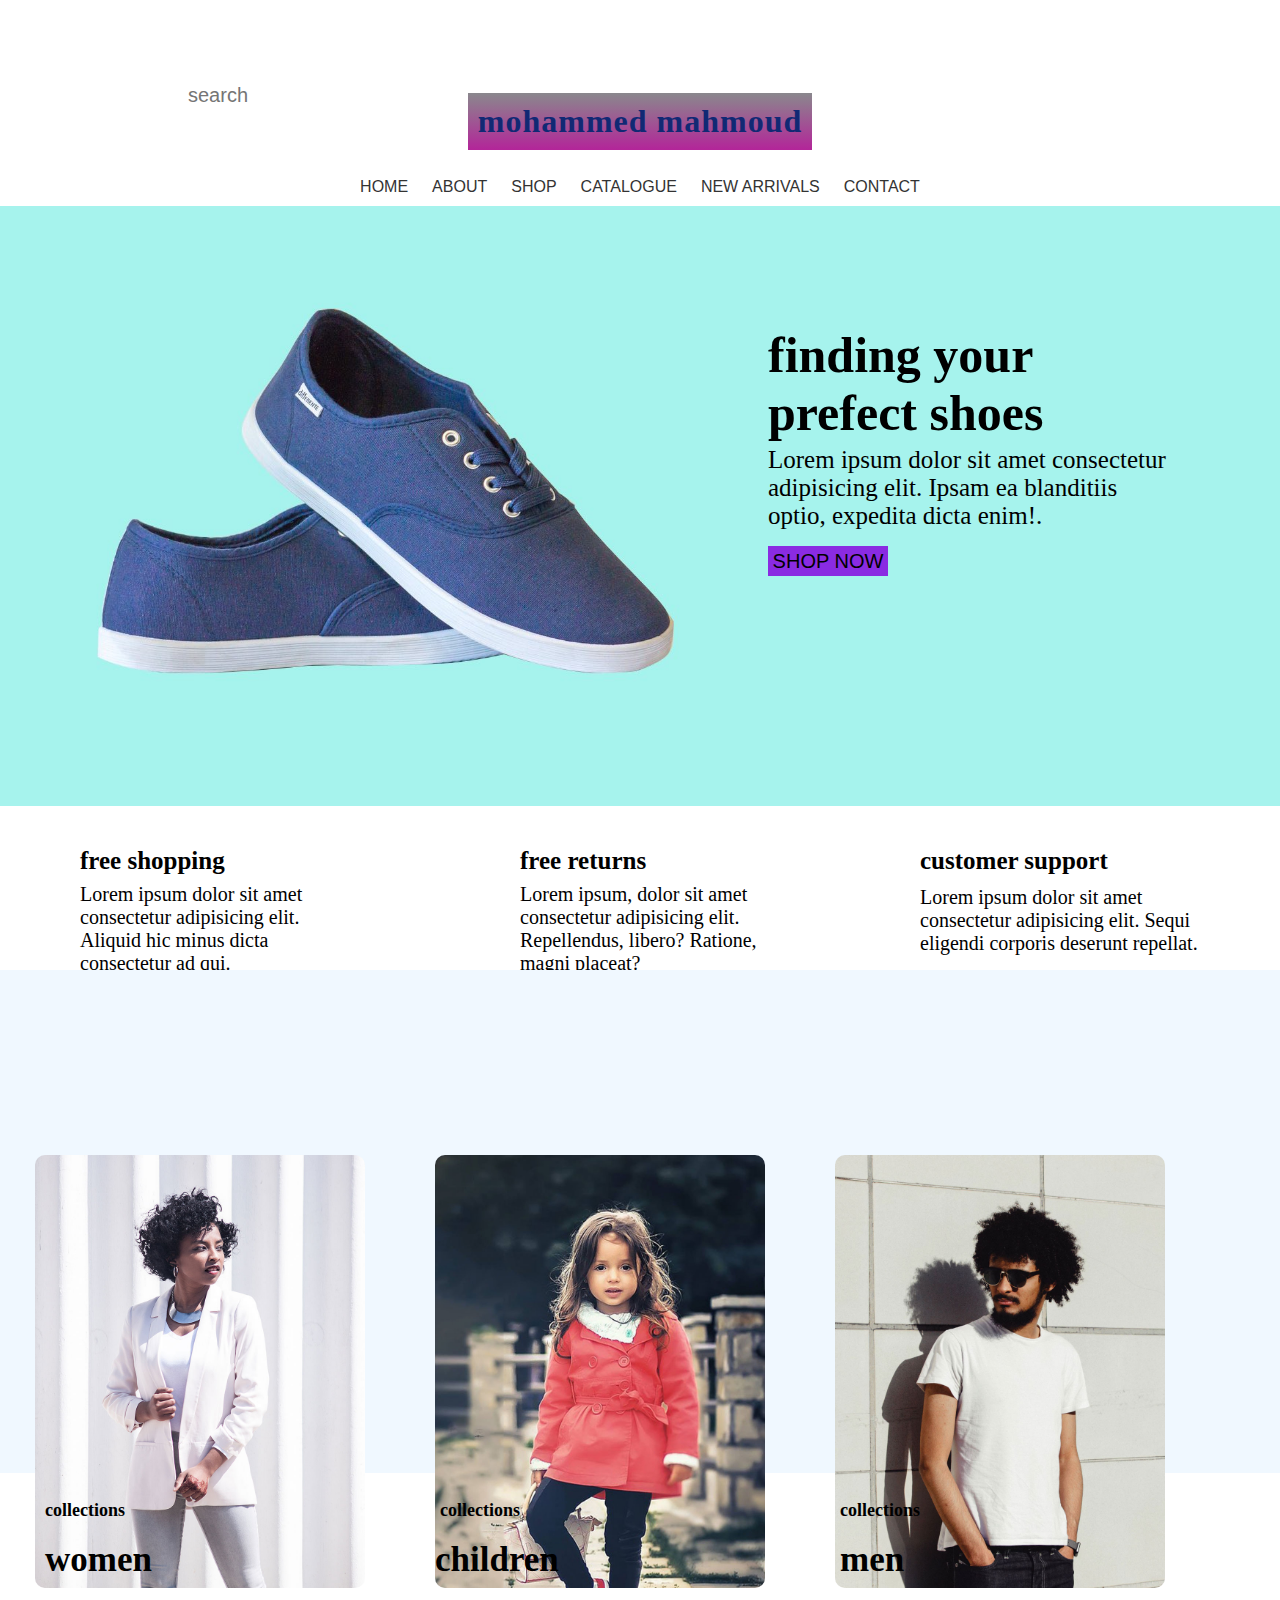
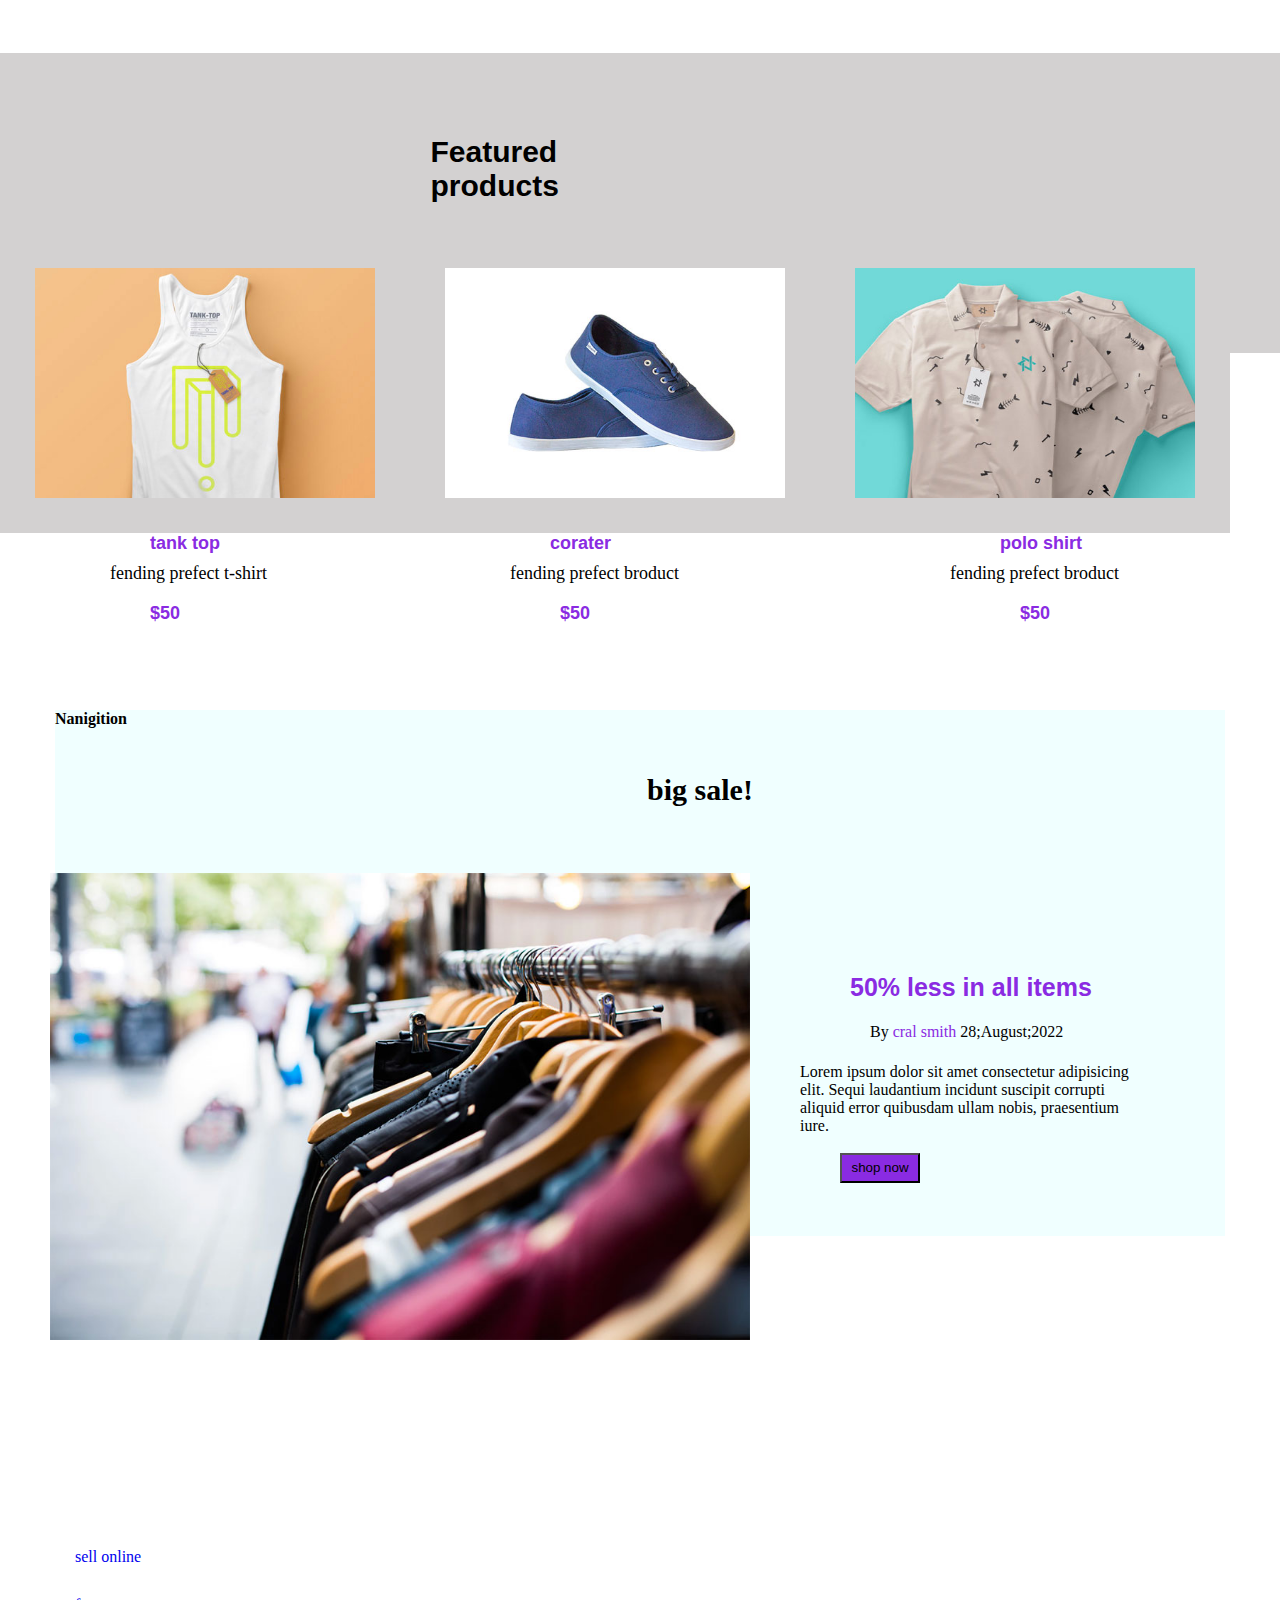
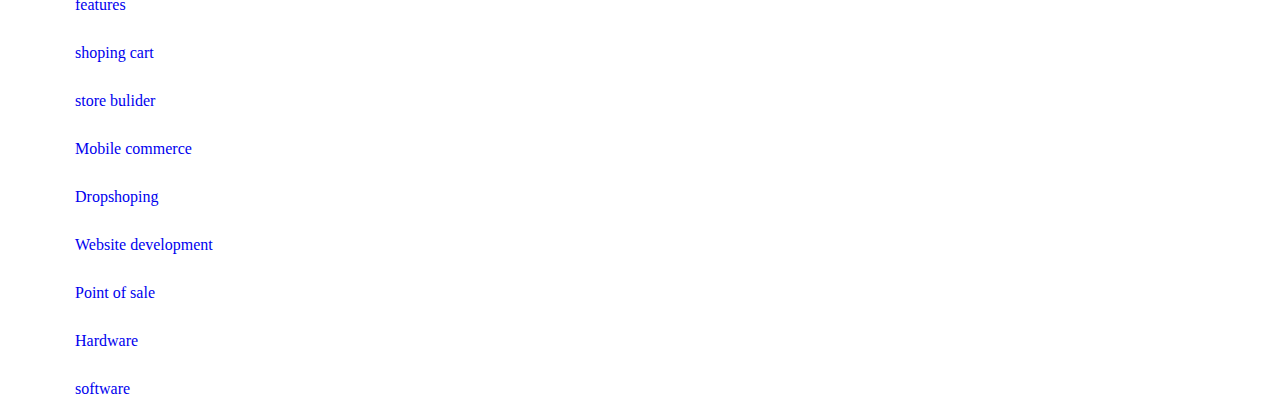
<file: index.html>
<!DOCTYPE html>
<html lang="en">
<head>
    <meta charset="UTF-8">
    <meta http-equiv="X-UA-Compatible" content="IE=edge">
    <meta name="viewport" content="width=device-width, initial-scale=1.0">
    <title>Task2 mohammed mahmoud</title>
    <link rel="stylesheet" href="https://cdnjs.cloudflare.com/ajax/libs/font-awesome/6.0.0-beta2/css/all.min.css"
    integrity="sha512-YWzhKL2whUzgiheMoBFwW8CKV4qpHQAEuvilg9FAn5VJUDwKZZxkJNuGM4XkWuk94WCrrwslk8yWNGmY1EduTA=="
    crossorigin="anonymous" referrerpolicy="no-referrer" />
    <link rel="stylesheet" href="style.css">
</head>
<body>
<header>
    
        <div class="input1">
            <input class="search" type="text" placeholder="search">
            <i class="fa-solid fa-magnifying-glass"></i>
            
            <a href="#" class="name">  mohammed mahmoud</a>

        </div>
<div class="icon-nav">
    <i class="fa-solid fa-cart-shopping"></i>
    <i class="fa-solid fa-heart"></i>
    <i class="fa-solid fa-user"></i>
    <i class="fa-solid fa-2"></i>
</div>
</header>
<nav>
<div class="navbar"> 
    <a href="index.html">Home</a>
    <a href="about.html">About</a>
    <a href="shop.html">Shop</a>
    <a href="about.html">Catalogue</a>
    <a href="helpcenter.html">NEW ARRIVALS</a>
    <a href="contact.html">CONTACT</a>
    </div>
</nav>
<section>
    <div class="img-logo">
        <img class="imgse" src="images\hero_1.jpg" width="100%">
        <h1 class="h1photo">finding your prefect shoes</h1>
        <p class="pphoto">Lorem ipsum dolor sit amet consectetur adipisicing elit. Ipsam ea blanditiis optio, expedita dicta enim!.</p>
        <button class="button1"> SHOP NOW</button>
    </div>
    </section>
    <section>
    <div class="div3">
        <i class="fa-solid fa-truck"></i>
        <h5 class="h31">free shopping</h5>
        <i class="fa-solid fa-arrow-rotate-right"></i>
        <p class="p31">Lorem ipsum dolor sit amet consectetur adipisicing elit. Aliquid hic minus dicta consectetur ad qui.</p>
        
        <h5 class="h32">free returns</h5>
    <p class="p32">Lorem ipsum, dolor sit amet consectetur adipisicing elit. Repellendus, libero? Ratione, magni placeat?</p>
    <i class="fa-solid fa-circle-question"></i>
    <h5 class="h33">customer support</h5>
        <p class="p33">Lorem ipsum dolor sit amet consectetur adipisicing elit. Sequi eligendi corporis deserunt repellat.</p>
</div>
</section>

<section class="sec2">
    <div class="sec2">
<img class="sec21" src="images\women.jpg" >
<h4 class="sec2h1">collections</h4>
<h3 class="sec2p1">women</h3>
<img class="sec22" src="images\children.jpg" alt="">
<h4 class="sec2h3">collections</h4>
<h3 class="sec2p2">children</h3>
<img class="sec23" src="images\men.jpg" alt="">
<h4 class="sec2h2">collections</h4>
<h3 class="sec2p3">men</h3>
</div>
</section>


<section class="sec3">
    <div class="sec3">
        <h1 class="sec3h1">Featured products</h1>
        <img src="images\cloth_1.jpg" >
        <a href="#"><h3 class="sec3h2">tank top</h3> </a>
        <p class="p1">fending prefect t-shirt</p>
        <h3 class="sec3h3">$50</h3>
        <img src="images\shoe_1.jpg" >
        <h3 class="sec3h4">corater</h3> 
        <p class="p2">fending prefect broduct</p>
        <h3 class="sec3h5">$50</h3>
        <img src="images\cloth_2.jpg" >
        <h3 class="sec3h6">polo shirt</h3> 
        <p class="p3">fending prefect broduct</p>
        <h3 class="sec3h7">$50</h3>
    </div>
</section>




<section class="sec4">
    <div class="sec4">
        <h1 class="h5">big sale!</h1>
        <img src="images\blog_1.jpg" alt="">
        <h1 class="h6">50% less in all items</h1>
        <p class="p11">By <span>cral smith</span>  28;August;2022</p>
        <p class="p22">Lorem ipsum dolor sit amet consectetur adipisicing elit. Sequi laudantium incidunt suscipit corrupti aliquid error quibusdam ullam nobis, praesentium iure.</p>
  <button class="button2">shop now</button>
    </div>
</section>
<footer class="footer">
    <div class="continer">
        <div class="row">
            <div class="footer-col">
                <h4>Nanigition</h4>
                <ul>
                    <li><a href="#">sell online</a></li>
                    <li><a href="#">features</a></li>
                    <li><a href="#">shoping cart</a></li>
                    <li><a href="#">store bulider</a></li>
                    
                </ul>
                <div class="footer-cl">
                    
                    <ul>
                        <li><a href="#">Mobile commerce</a></li>
                        <li><a href="#">Dropshoping</a></li>
                        <li><a href="#">Website development</a></li>
                        
                    </ul>
                </div>
                <div class="footer-co">
                    <ul>
                        <li><a href="#">Point of sale</a></li>
                        <li><a href="#">Hardware</a></li>
                        <li><a href="#">software</a></li>
                        
                    </ul>
                </div>
                <div class="social-links">
                    <ul>
                        <h4>follow us</h4>
                        <a href="https://www.facebook.com/profile.php?id=100012385380960"><i class="fa-brands fa-facebook-f"></i></a>
                        <a href="https://wtspee.com/201116191687"><i class="fa-brands fa-whatsapp"></i></a>
                        <a href="https://www.instagram.com/hamasa.11/"> <i class="fa-brands fa-instagram"></i> </a>
                        
                    </ul>
                </div>
            </div>
        </div>
    </div>
</footer>
</body>

</html>
</file>
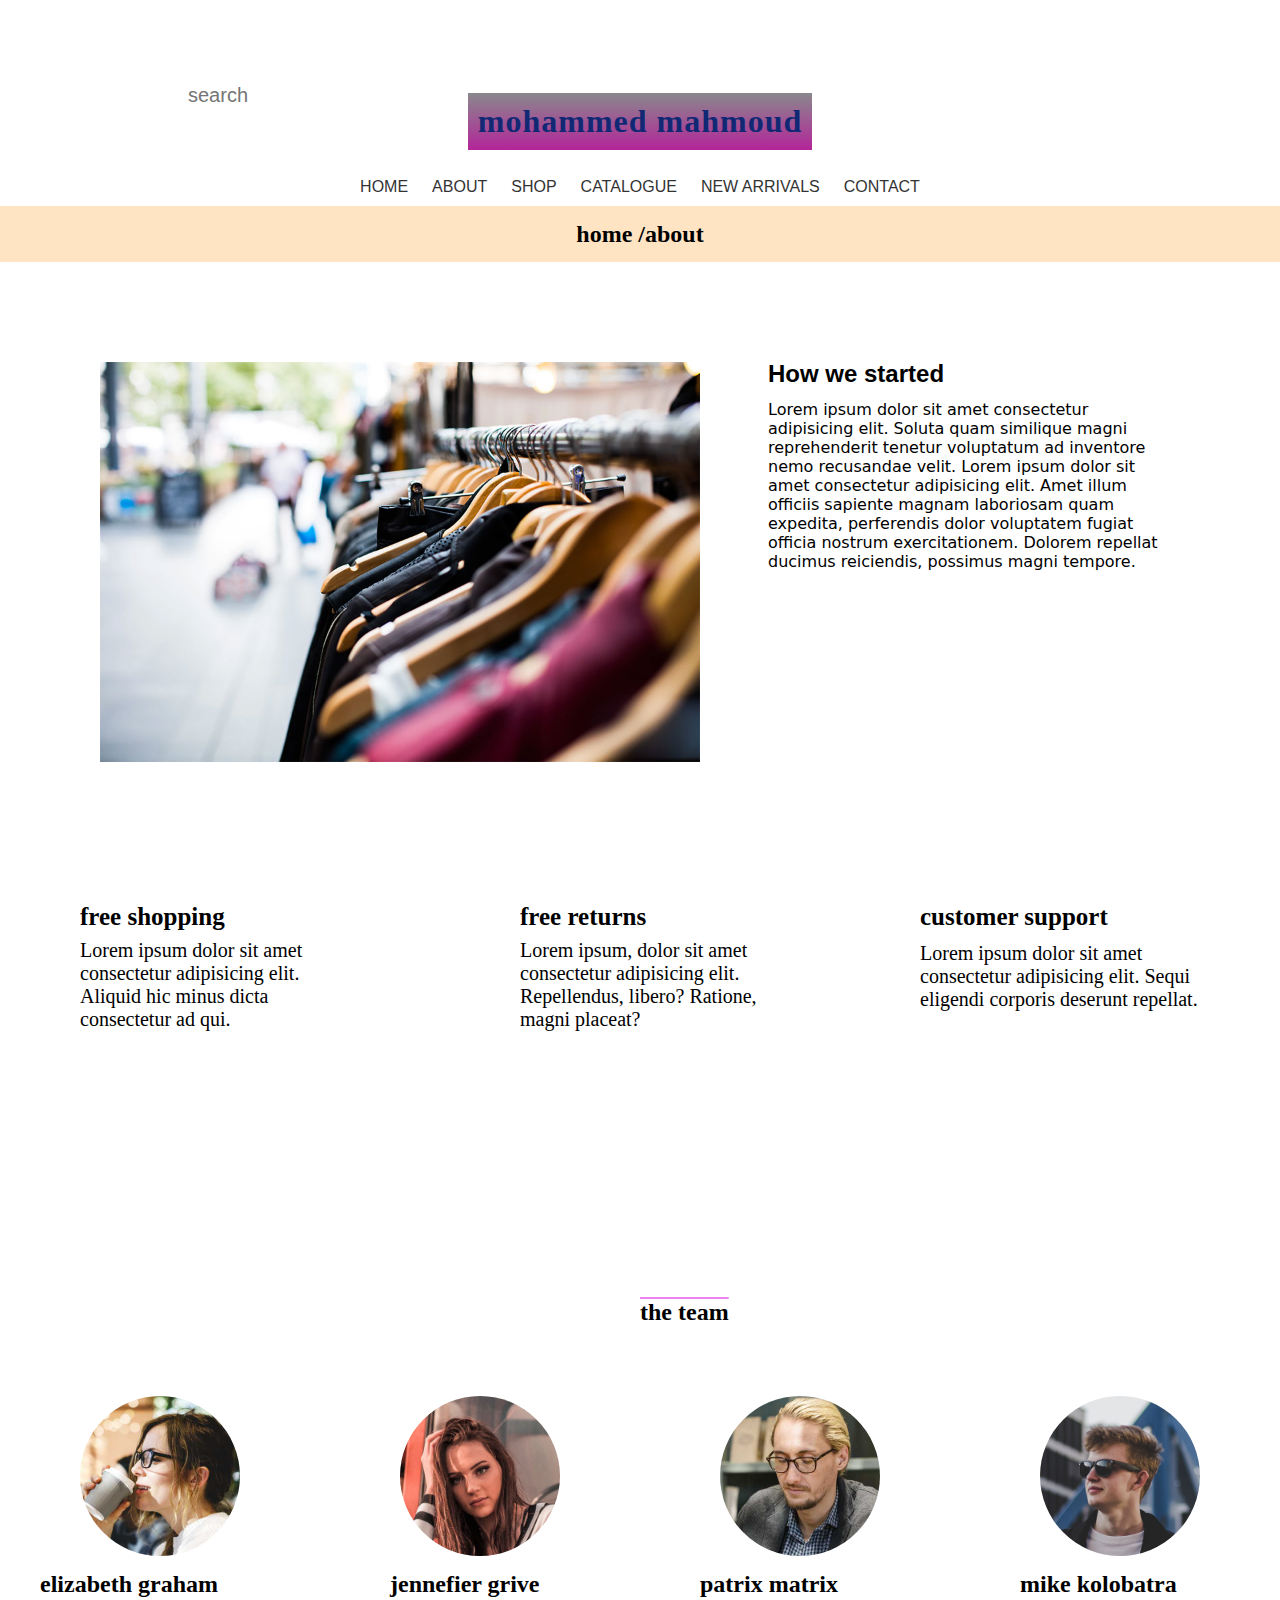
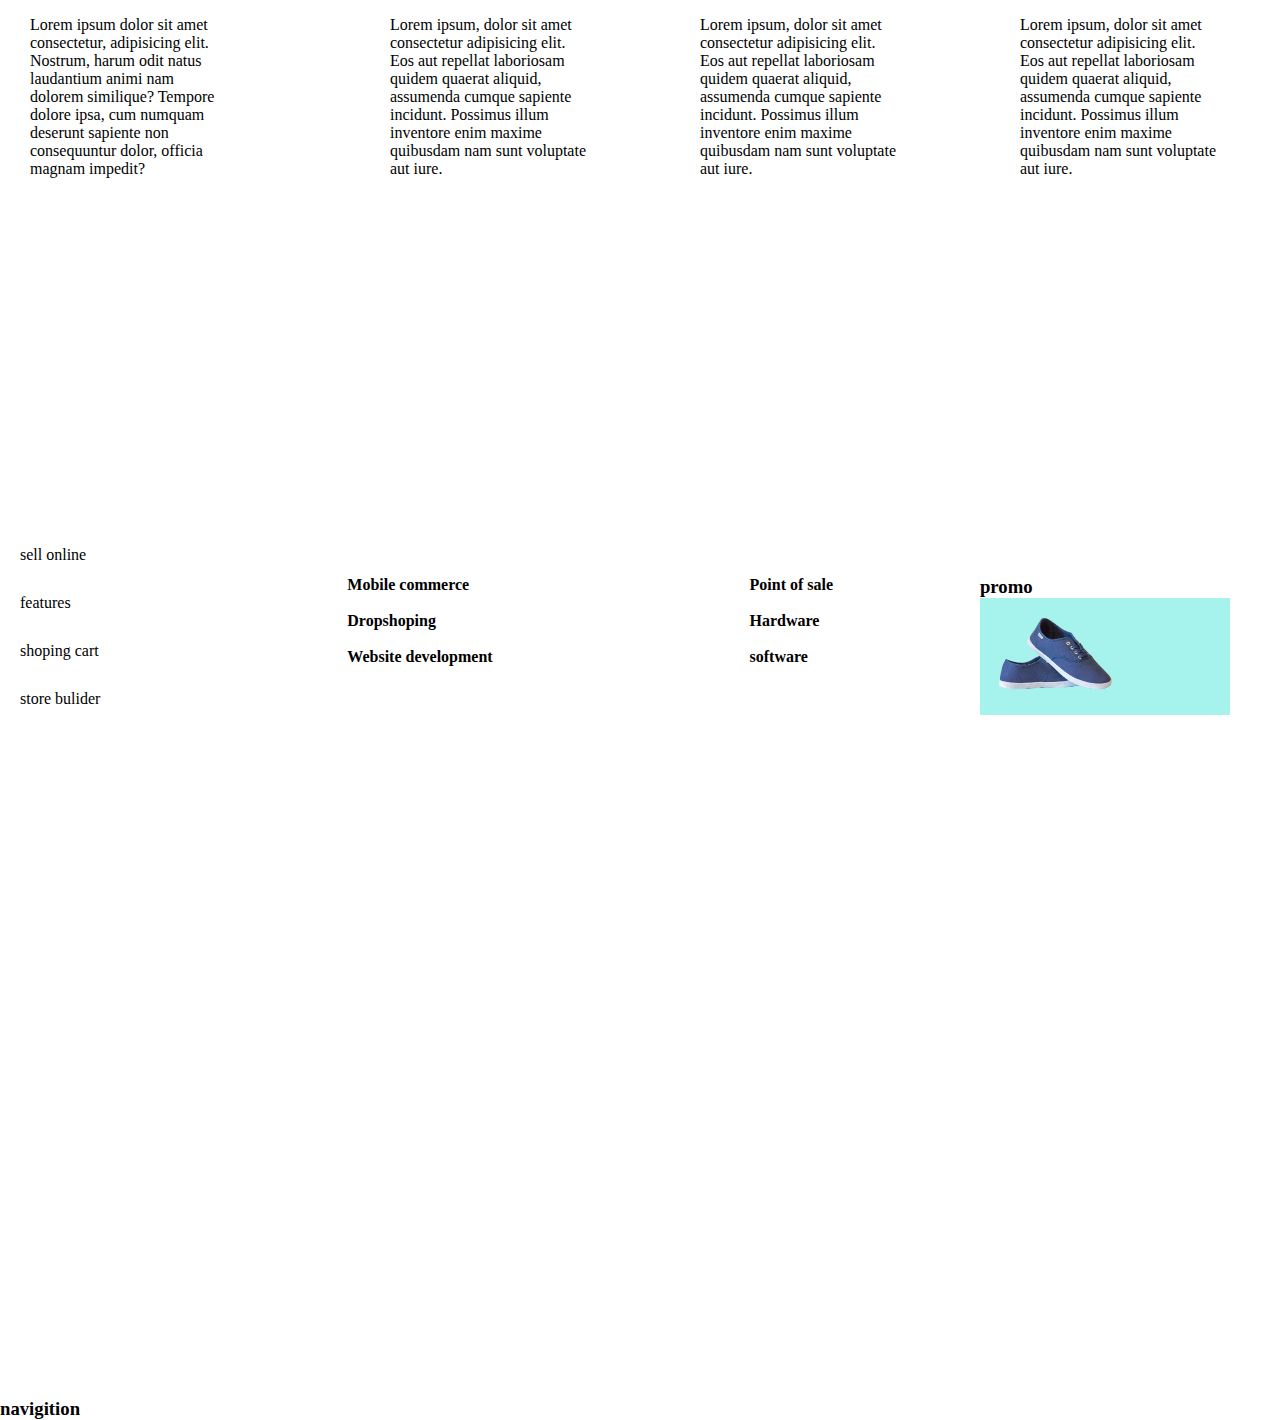
<file: about.html>
<!DOCTYPE html>
<html lang="en">
<head>
    <meta charset="UTF-8">
    <meta http-equiv="X-UA-Compatible" content="IE=edge">
    <meta name="viewport" content="width=device-width, initial-scale=1.0">
    <title>about</title>
    <link rel="stylesheet" href="https://cdnjs.cloudflare.com/ajax/libs/font-awesome/6.0.0-beta2/css/all.min.css"
    integrity="sha512-YWzhKL2whUzgiheMoBFwW8CKV4qpHQAEuvilg9FAn5VJUDwKZZxkJNuGM4XkWuk94WCrrwslk8yWNGmY1EduTA=="
    crossorigin="anonymous" referrerpolicy="no-referrer" />
    <link rel="stylesheet" href="style.css">
</head>
<body>
    <header>
        <div class="input1">
        <input class="search" type="text" placeholder="search">
        <i class="fa-solid fa-magnifying-glass"></i>
        <a href="#" class="name">  mohammed mahmoud</a>

    </div>
<div class="icon-nav">
<i class="fa-solid fa-cart-shopping"></i>
<i class="fa-solid fa-heart"></i>
<i class="fa-solid fa-user"></i>
<i class="fa-solid fa-2"></i>
</div>
</header>
<nav>
<div class="navbar"> 
<a href="index.html">Home</a>
<a href="about.html">About</a>
<a href="shop.html">Shop</a>
<a href="about.html">Catalogue</a>
<a href="helpcenter.html">NEW ARRIVALS</a>
<a href="contact.html">CONTACT</a>
</div>
</nav>
</header>
<section>
<h2 class="h2sec">home /about</h2>
</section>
<section class="selec">
    <h2>How we started</h2>
    <p>Lorem ipsum dolor sit amet consectetur adipisicing elit. Soluta quam similique magni reprehenderit tenetur voluptatum ad inventore nemo recusandae velit.
    Lorem ipsum dolor sit amet consectetur adipisicing elit. Amet illum officiis sapiente magnam laboriosam quam expedita, perferendis dolor voluptatem fugiat officia nostrum exercitationem. Dolorem repellat ducimus reiciendis, possimus magni tempore.</p>
    <img src="images\blog_1.jpg" >
</section>
<section>
    <div  class="div33">
        <i class="fa-solid fa-truck"></i>
        <h5 class="h31">free shopping</h5>
        <i class="fa-solid fa-arrow-rotate-right"></i>
        <p  class="p31">Lorem ipsum dolor sit amet consectetur adipisicing elit. Aliquid hic minus dicta consectetur ad qui.</p>
        
        <h5 class="h32">free returns</h5>
    <p  class="p32">Lorem ipsum, dolor sit amet consectetur adipisicing elit. Repellendus, libero? Ratione, magni placeat?</p>
    <i class="fa-solid fa-circle-question"></i>
    <h5  class="h33">customer support</h5>
        <p  class="p33">Lorem ipsum dolor sit amet consectetur adipisicing elit. Sequi eligendi corporis deserunt repellat.</p>
</div>
</section>

<section class="sec33">
    <h2 class="h222">the team</h2>
    <img src="images\person_1.jpg">
    <h2 class="h22">elizabeth graham</h2>
    <p class="p55">Lorem ipsum dolor sit amet consectetur, adipisicing elit. Nostrum, harum odit natus laudantium animi nam dolorem similique? Tempore dolore ipsa, cum numquam deserunt sapiente non consequuntur dolor, officia magnam impedit?</p>
    <img src="images\person_2.jpg" >
    <h2 class="h2322">jennefier grive</h2>
<p class="p66">Lorem ipsum, dolor sit amet consectetur adipisicing elit. Eos aut repellat laboriosam quidem quaerat aliquid, assumenda cumque sapiente incidunt. Possimus illum inventore enim maxime quibusdam nam sunt voluptate aut iure.</p>
    <img src="images\person_3.jpg">
    <h2 class="h2222">patrix matrix</h2>
    <p class="p666">Lorem ipsum, dolor sit amet consectetur adipisicing elit. Eos aut repellat laboriosam quidem quaerat aliquid, assumenda cumque sapiente incidunt. Possimus illum inventore enim maxime quibusdam nam sunt voluptate aut iure.</p>

    <img src="images\person_4.jpg">
    <h2 class="h22222">mike kolobatra</h2>
    <p class="p6666">Lorem ipsum, dolor sit amet consectetur adipisicing elit. Eos aut repellat laboriosam quidem quaerat aliquid, assumenda cumque sapiente incidunt. Possimus illum inventore enim maxime quibusdam nam sunt voluptate aut iure.</p>
</section>




<footer>
    <ul>
        <h3>navigition</h3>
        <li>sell online</li>
        <li>features</li>
        <li>shoping cart</li>
        <li>store bulider</li>
    </ul>
    <div class="footer-div">
    <h4>Mobile commerce</h4>
    <br>
    <h4>Dropshoping</h4>
    <br>
    <h4>Website development</h4>
</div>
<div class="footer-div22">
    <h4>Point of sale</h4>
    <br>
    <h4>Hardware</h4>
    <br>
    <h4>software</h4>
</div>
<div class="pht">
    <h3>promo</h3>
    <img src="images\hero_1.jpg" >
</div>

<!-- <div class="contact1">
    <h1>contact info</h1>
    <h5>17 km Egypt Alexandria Agricultural</h5>
    <i class="fa-solid fa-location-arrow"></i>
    <h5>+201018162567</h5>
    <i class="fa-solid fa-phone"></i>
    <h5>medomix03@gmail.com</h5>
    <i class="fa-solid fa-envelope"></i>
</div>
<div>
    <h2>copyright @2022 all right reserved by mohmmed mahmoud</h2>
</div> -->
</footer>
</body>
</html>
</file>
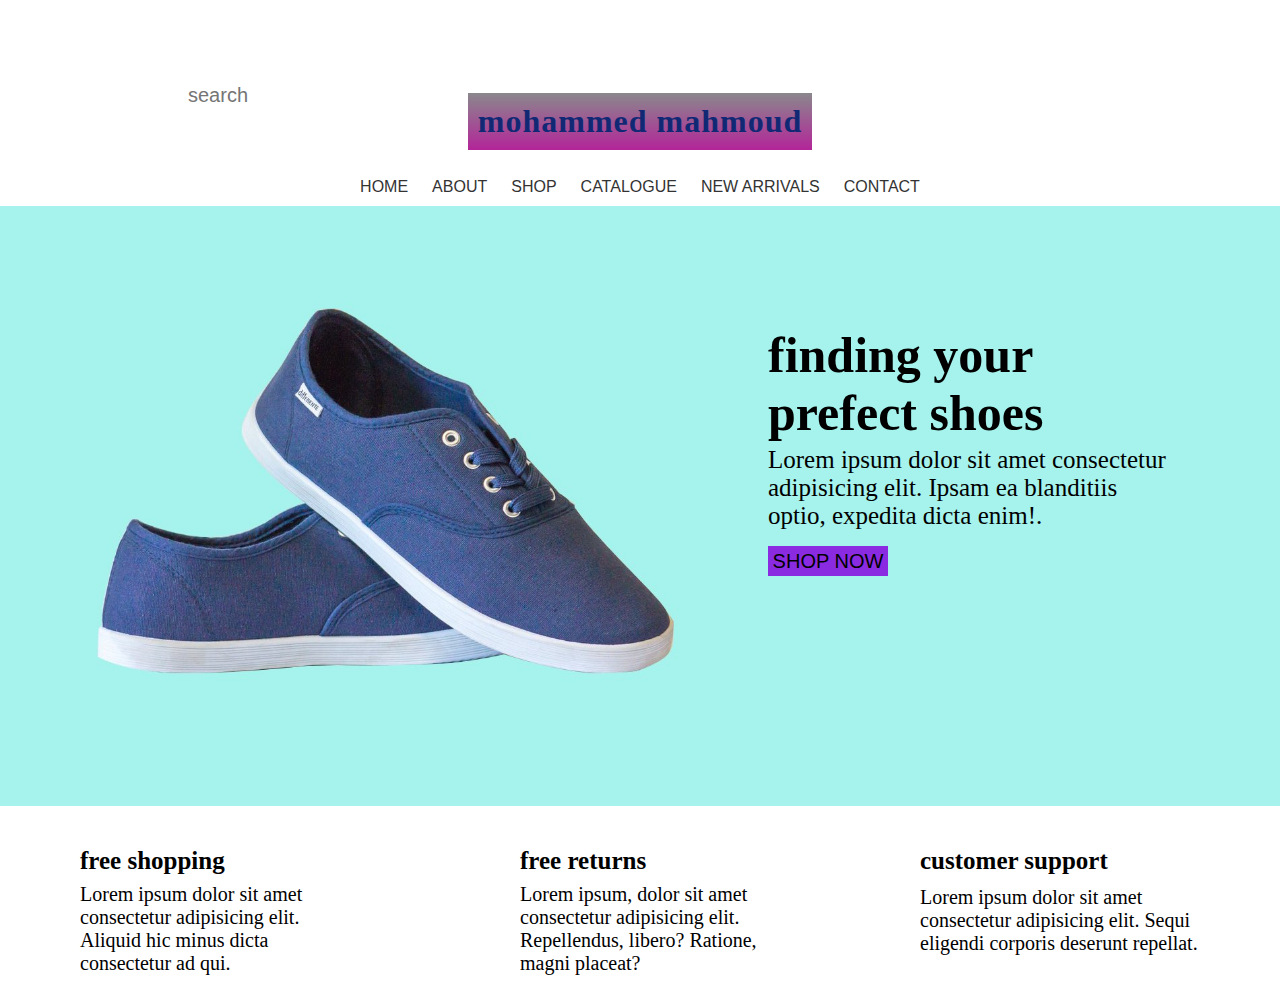
<file: shop.html>
<!DOCTYPE html>
<html lang="en">
<head>
    <meta charset="UTF-8">
    <meta http-equiv="X-UA-Compatible" content="IE=edge">
    <meta name="viewport" content="width=device-width, initial-scale=1.0">
    <title>shop</title>
    <link rel="stylesheet" href="https://cdnjs.cloudflare.com/ajax/libs/font-awesome/6.0.0-beta2/css/all.min.css"
    integrity="sha512-YWzhKL2whUzgiheMoBFwW8CKV4qpHQAEuvilg9FAn5VJUDwKZZxkJNuGM4XkWuk94WCrrwslk8yWNGmY1EduTA=="
    crossorigin="anonymous" referrerpolicy="no-referrer" />
    <link rel="stylesheet" href="style.css">
</head>
<body>
    <header>
    
        <div class="input1">
            <input class="search" type="text" placeholder="search">
            <i class="fa-solid fa-magnifying-glass"></i>
            
            <a href="#" class="name">  mohammed mahmoud</a>

        </div>
<div class="icon-nav">
    <i class="fa-solid fa-cart-shopping"></i>
    <i class="fa-solid fa-heart"></i>
    <i class="fa-solid fa-user"></i>
    <i class="fa-solid fa-2"></i>
</div>
</header>
<nav>
<div class="navbar"> 
    <a href="index.html">Home</a>
    <a href="about.html">About</a>
    <a href="shop.html">Shop</a>
    <a href="about.html">Catalogue</a>
    <a href="helpcenter.html">NEW ARRIVALS</a>
    <a href="contact.html">CONTACT</a>
    </div>
</nav>
<section>
    <div class="img-logo">
        <img class="imgse" src="images\hero_1.jpg" width="100%">
        <h1 class="h1photo">finding your prefect shoes</h1>
        <p class="pphoto">Lorem ipsum dolor sit amet consectetur adipisicing elit. Ipsam ea blanditiis optio, expedita dicta enim!.</p>
        <button class="button1"> SHOP NOW</button>
    </div>
    </section>
    <section>
    <div class="div3">
        <i class="fa-solid fa-truck"></i>
        <h5 class="h31">free shopping</h5>
        <i class="fa-solid fa-arrow-rotate-right"></i>
        <p class="p31">Lorem ipsum dolor sit amet consectetur adipisicing elit. Aliquid hic minus dicta consectetur ad qui.</p>
        
        <h5 class="h32">free returns</h5>
    <p class="p32">Lorem ipsum, dolor sit amet consectetur adipisicing elit. Repellendus, libero? Ratione, magni placeat?</p>
    <i class="fa-solid fa-circle-question"></i>
    <h5 class="h33">customer support</h5>
        <p class="p33">Lorem ipsum dolor sit amet consectetur adipisicing elit. Sequi eligendi corporis deserunt repellat.</p>
</div>
</section>
<aside>

</aside>
</body>
</html>
</file>
<file: style.css>
*{
    padding: 0;
    margin: 0;
    box-sizing: border-box;
}
header{
    display: flex;
overflow: hidden;
}
    nav{
    display: flex;
    justify-content: center; 
    align-items: flex-end;
    width: 100%;
    height: 56px;
}
.icon-nav{
    display: block;
    justify-content: space-between;
    position: absolute;
        left: 90%;
        top: 20px;
        /* margin: 10px;
        padding: 10px; */
    font-size: 20px;
    color: blueviolet;
}
.fa-2{
    background-color: blueviolet;
    background-size: cover;
    color: rgb(255, 255, 255);
    border-radius:40px ;
    position: absolute;
    left: 10px;
    top: -18px;
    font-size: 20px;
}
.input1{
    display: flex;
    justify-content: space-around; 
    align-items: flex-end;
    width: 100%;
    height: 150px;
    box-shadow: 0px 0px 1px black;
}
.search{
    position: absolute;
    left: 10%;
    padding: 10px 15px;
    margin: 30px 45px;
    width: 400px;
    height: 50px;
    border-radius: 50px ;
    font-size: 20px;
    font-family: 'Franklin Gothic Medium', 'Arial Narrow', Arial, sans-serif;
    border: none;
    outline: none;
}
.fa-magnifying-glass{
    position: absolute;
    left: 145px;
    top:85px;
    font-size: 22px;
    overflow: hidden;
    color: rgb(126, 125, 129);
}

.name{
    background:  linear-gradient(#8a888d ,#b32599); ;
    color:rgb(17, 41, 116);
font-size: 2em;
font-weight: 800;
letter-spacing: 1px;
    text-decoration: none;
    z-index: 9;
display: block;
padding: 10px;
} 
.name:hover{
    background-color: rgb(84, 77, 90);
}
.navbar a{
    display: inline-block;
    justify-content:center;
    align-items: flex-end;
    text-decoration: none;
    text-transform: uppercase;
    padding: 5px;
    margin: 5px;
    transition: .5s;
    color:#333;
    font-family: sans-serif;
}
.navbar a:hover{
transform: (.5s);
color: rgb(126, 41, 165);
}
.img-logo{
    position: relative;
}
.h1photo{
    position: absolute;
    top: 120px;
    left: 60%;
    
    font-size: 50px;
    width: 300px;
}
.pphoto{
    position: absolute;
    top: 240px;
    left: 60%;
    font-size: 25px;
    width: 400px;
}
.button1{
    position: absolute;
    top: 340px;
    left: 60%;
    font-size: 20px;
    width: 120px;
    background-color:blueviolet ;
    border: none;
    height: 30px;
    transition: width .5s;
}
.button1:hover{
    width: 15px;
    /* transform:matrix(.5); */
    transform: scale(1.1);
    transition: 0.8s;
    width: 105px;
    
    background-color:rgba(97, 0, 189, 0.733);
}
.div3{
    position: relative;
    display: flex;
    justify-content: space-between;
    padding: 30px;
    margin: 50px;
    /* overflow: hidden; */
}
.h31{
position: absolute;
left: 10px;
bottom: 25px;
    padding: 10px;
    margin: 10px;
    font-size: 25px;
}
.p31{
    width: 300px;
    position: absolute;
    left: 10px;
    bottom:-75px;
        padding: 10px;
        margin: 10px;
        font-size: 20px;
    }
    .h32{
        position: absolute;
left: 450px;
bottom: 25px;
    padding: 10px;
    margin: 10px;
    font-size: 25px;
    }
    .p32{
        width: 300px;
        position: absolute;
        left: 450px;
        bottom:-75px;
        padding: 10px;
            margin: 10px;
            font-size: 20px;
    }
    .h33{
        position: absolute;
left: 850px;
bottom: 25px;
    padding: 10px;
    margin: 10px;
    font-size: 25px;
    }
    .p33{
        width: 300px;
        position: absolute;
        left: 850px;
        bottom:-55px;
        padding: 10px;
            margin: 10px;
            font-size: 20px;
    }

.fa-truck{
    font-size: 30px;
    color: blueviolet;
    position: absolute;
    left: -10px;
    bottom: 50px;
    padding: 5px;
    margin: -10px;
}



.fa-arrow-rotate-right{
    font-size: 30px;
    color: blueviolet;
    position: absolute;
    left: 420px;
    bottom: 40px;

}


.fa-circle-question{
    font-size: 30px;
    color: blueviolet;
    position: absolute;
    left: 820px;
    bottom: 40px;
}


.sec2{
    display: flex;
    justify-content: space-between;
position: relative;
/*   */
background-color: aliceblue;
}
.sec2 img{
    width: 350px;
    position: relative;
    top: 150px;
    border-radius: 20px;

}
.sec2 img:hover{
    
    box-shadow: 0px 0px 20px 1px;
}
.sec21{
    position: absolute;
    padding: 10px;
    margin: 25px;
}
.sec22{
    position: absolute;
    padding: 10px;
    margin: 25px;
}
.sec23{
    position: absolute;
    padding: 10px;
    margin: 25px;
}

.sec2h1{
position: absolute;
left: 45px;
top: 530px;
font-size: 18px;
}
.sec2p1{
    position: absolute;
left: 45px;
top:570px;   
font-size: 35px;
}


.sec2h2{
    position: absolute;
    left: 440px;
top:530px ;
    font-size: 18px;
    }
    .sec2p2{
        position: absolute;
    left:435px;
    top:570px;   
    font-size: 35px;

    }


    .sec2h3{
        position: absolute;
        left: 840px;
top: 530px;  
        font-size: 18px;
        z-index: 9;
        }

        .sec2p3{
            position: absolute;
        left: 840px;
        top:570px;   
        font-size: 35px;
        }


        .sec3{
            display: flex;
            justify-content: space-between;
            position: relative;
                top: 180px;
        } 
        .sec3{
            background-color: rgb(211, 209, 209);
            background-size: cover;
            background-repeat: no-repeat;
            height: 300px;
        }
        .sec3 img{
            display: block;
            width: 350px;
            margin: 30px;
            padding: 5px;
            /* position: relative;
            top: 150px;  */
            
        }
        .sec3 img:hover{
            box-shadow: 0px 0px 20px 1px;
        }
        .sec3h1{
            content: '';
            position: absolute;
            left: 35%;
            bottom: 330px;
            width: 120px;
            display: block;
            font-size: 30px;
            font-family: sans-serif;
            z-index: 999;
        }
        .sec3h1:hover{
            color:blue;
        }
        /*
        .sec3h2{
            position: relative;
            left: -250px;
            top: 400px;
            font-size: large;
            width: 300px;
        }
        .p1{
            position: absolute;
            left: 80px;
            top: 450px;
            font-size: large;
            width: 300px;
        }
        .sec3h3{
            position: relative;
            left: -250px;
            top: 400px;
            font-size: large;
            width: 300px;
        }
        .sec3h4{
            position: relative;
            left: -250px;
            top: 400px;
            font-size: large;
            width: 300px;
        }
        .sec3h5{
            position: relative;
            left: -250px;
            top: 400px;
            font-size: large;
            width: 300px;
        }
        .sec3h6{
            position: relative;
            left: -250px;
            top: 400px;
            font-size: large;
            width: 300px;
        } */
        .sec3h2{
            position: absolute;
        left: 150px;
            top: 300px;
            font-size: 18px;
            color:blueviolet;
            font-family: sans-serif;
        }
        .p1{
position: absolute;
left: 110px;
top: 330px;
font-size: 18px;
} 
.sec3h3{
    position: absolute;
left: 150px;
top: 370px;
font-size: 18px;
color:blueviolet;
font-family: sans-serif;

} 
.sec3h4{
    position: absolute;
left: 550px;
top: 300px;
font-size: 18px;
color:blueviolet;
font-family: sans-serif;
}
.p2{
position: absolute;
left: 510px;
top: 330px;
font-size: 18px;
} 
.sec3h5{
position: absolute;
left:560px;
top: 370px;
font-size: 18px;
color:blueviolet;
font-family: sans-serif;

} 
.sec3h6{
    position: absolute;
left: 1000px;
top: 300px;
font-size: 18px;
color:blueviolet;
font-family: sans-serif;

}
.p3{
position: absolute;
left: 950px;
top: 330px;
font-size: 18px;
} 
.sec3h7{
position: absolute;
left:1020px;
top: 370px;
font-size: 18px;
color:blueviolet;
font-family: sans-serif;

} 
.sec4{
    display: flex;
    justify-content: space-between;
    position: relative;
    top: 350px;
}
.sec4 img{
    position: relative;
    left: 50px;
    width: 700px;
    }
    .h5{
        display: flex;
        justify-content: center;
        align-items: center;
        position: absolute;
        left: 550px;
        top: -100px;
        font-size: 30px;
        width: 300px;
    }

    .h6{
        position: absolute;
        left: 850px;
        top: 100px;
        width: 300px;
        color:blueviolet;
        font-size: 25px;
        font-family: sans-serif;
    }
    .p11 span{
        color: blueviolet;
        

    }
    .p22{
        position: absolute;
        left: 800px;
        top: 190px;
        width: 350px;
    }    
        .p11{
            position: absolute;
            left: 870px;
            top: 150px; 
            width: 400px;
        }
        .button2{
            position: absolute;
            left: 840px;
            top:280px;
            width: 80px;
            background-color: blueviolet;
            height: 30px;
            transition: width 1s;
        }
        .button2:hover{
            /* transform: scale(1.5);
            color: blue; */
            transform: scale(1.1);
            transition: 0.5s;
        }
        footer{
            display: flex;
            justify-content: space-between;
            border: 2px 10px solid gray;
            /* overflow: hidden; */
        }
        footer ul h3{
position: absolute;
left: 0;
bottom:-2120px;        
z-index: 999;

}

footer ul li{
    position: relative;
    left: 0;
    bottom:-800px;        
    
    margin: 10px;
    padding: 10px;
    }
    .footer-div{
        position: relative;
        left: 50px;
        bottom:-800px;        
        margin: 30px;
        padding: 20px;
        z-index: 9;
    }   
    .footer-div22{
        position: relative;
        left: 80px;
        bottom:-800px;        
        margin: 30px;
        padding: 20px;
    }
    .pht{
        position: relative;
        left: 3 00px;
        bottom:-800px;        
        margin: 30px;
        padding: 20px;
    }
    .pht img{
        width: 250px;
    }
    .contact1{
        position: relative;
        left: 5px;
        bottom:-750px;        
        margin: 30px;
        padding: 20px;
    }
    .fa-location-arrow{
        
        
        font-size: 25px;
        color: blueviolet;
    }
    .fa-phone{
        font-size: 25px;
        color: blueviolet;
    }
    .fa-envelope{
        font-size: 25px;
        color: blueviolet;
    }
    footer h2{
        position: relative;
        left: -900px;
        bottom:-1050px;        
        margin: 30px;
        padding: 20px;
        width: 800px;
        height: 30px;
        /* overflow: hidden; */
    }
    .contact1 h1{
        width: 300px;
    }
    .h2sec{
        display: flex;
justify-content: center;
align-items: center;
        height: 56px;
        background-color: bisque;
    }
    .selec img{
        position: relative;
        left: 100px;
        top: 100px;
        width: 600px;
    }
    .selec h2{
        position: absolute;
        left: 60%;
        top: 360px;
        font-family: sans-serif;
    }
    .selec p{
        position: absolute;
        left: 60%;
        top: 400px;
        font-family: system-ui;
        width: 400px;
    }
    .sec33{
        display: flex;
        justify-content: space-around;
        align-items: center;
        position: relative;
        top: 300px;
    }
    .sec33 img{
        width: 200px;
        border-radius: 100px;
        padding: 20px;
        margin: 50px;
    }
    .sec33 .h222{
        position: absolute;
        left: 50%;
        bottom: 300px;
        text-decoration:overline violet;
    }
    .h22{
        position: absolute;
        left: 40px;
        top: 245px;
    }
    .p55{
        position: absolute;
        left: 30px;
        top: 290px; 
        width: 200px;
    }
    .h2322{
        position: absolute;
        left: 390px;
        top: 245px;
    }
    .p66{
        position: absolute;
        left: 390px;

        top: 290px; 
        width: 200px;
    }   
    .p666{
        position: absolute;
        left: 700px;

        top: 290px; 
        width: 200px;
    } 
    .p6666{
        position: absolute;
        left: 1020px;

        top: 290px; 
        width: 200px;
    }
    .h2222{
        position: absolute;
        left: 700px;
        top: 245px;
    }
    .h22222{
        position: absolute;
        left: 1020px;
        top: 245px;
    }
    .div33{
        position: relative;
        display: flex;
        justify-content: space-between;
        padding: 130px;
        margin: 50px;
    }
    .row{
        display: flex;
        justify-content: space-between;
        flex-wrap: wrap;
    }
    .continer{
        /* display: flex; */
        max-width: 1170px;
        margin: auto;
        background-color: azure;
    }
    ul li a{
        
        text-decoration: none;
        display: flex;
        justify-content: space-between;
    }
    ul{
    list-style: none;   }
    .footer{
        background-color:rgb(255, 255, 255) ;
        padding: 70px 0;
        display: block;
    }
</file>
